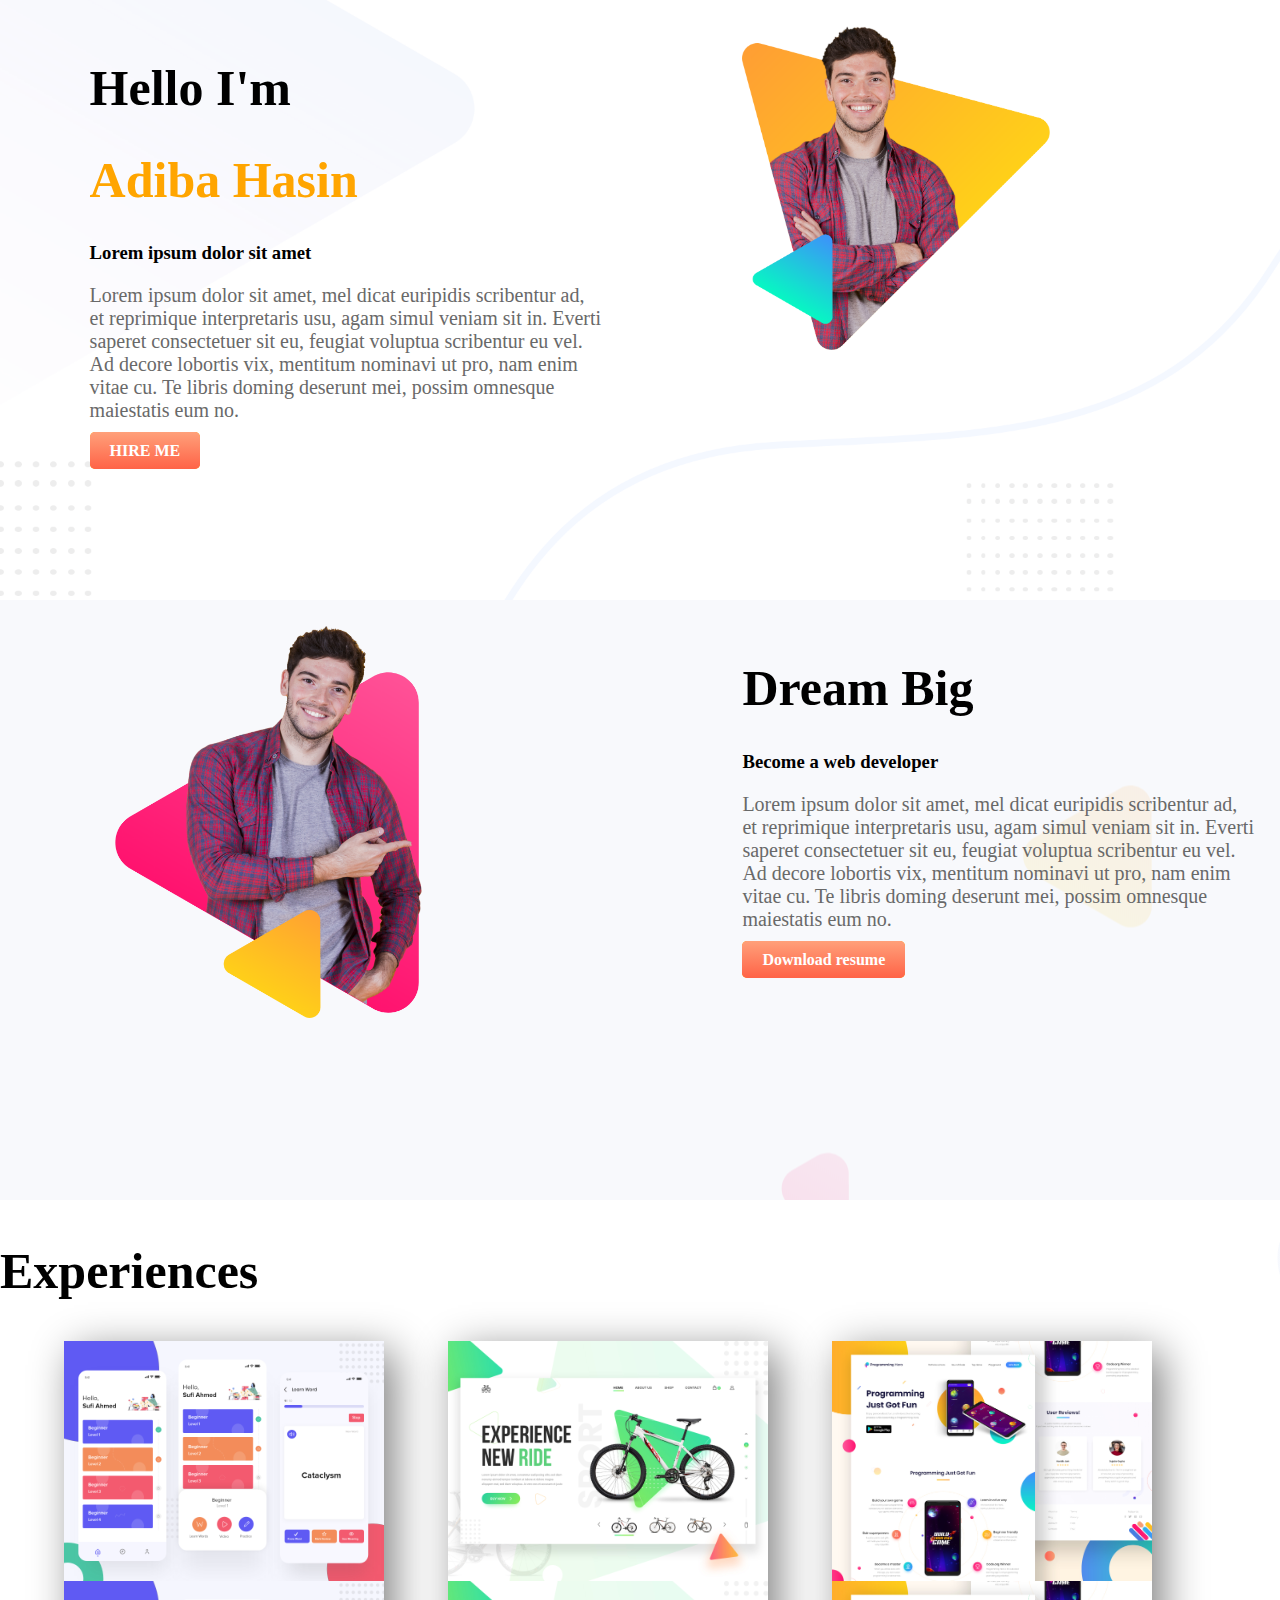
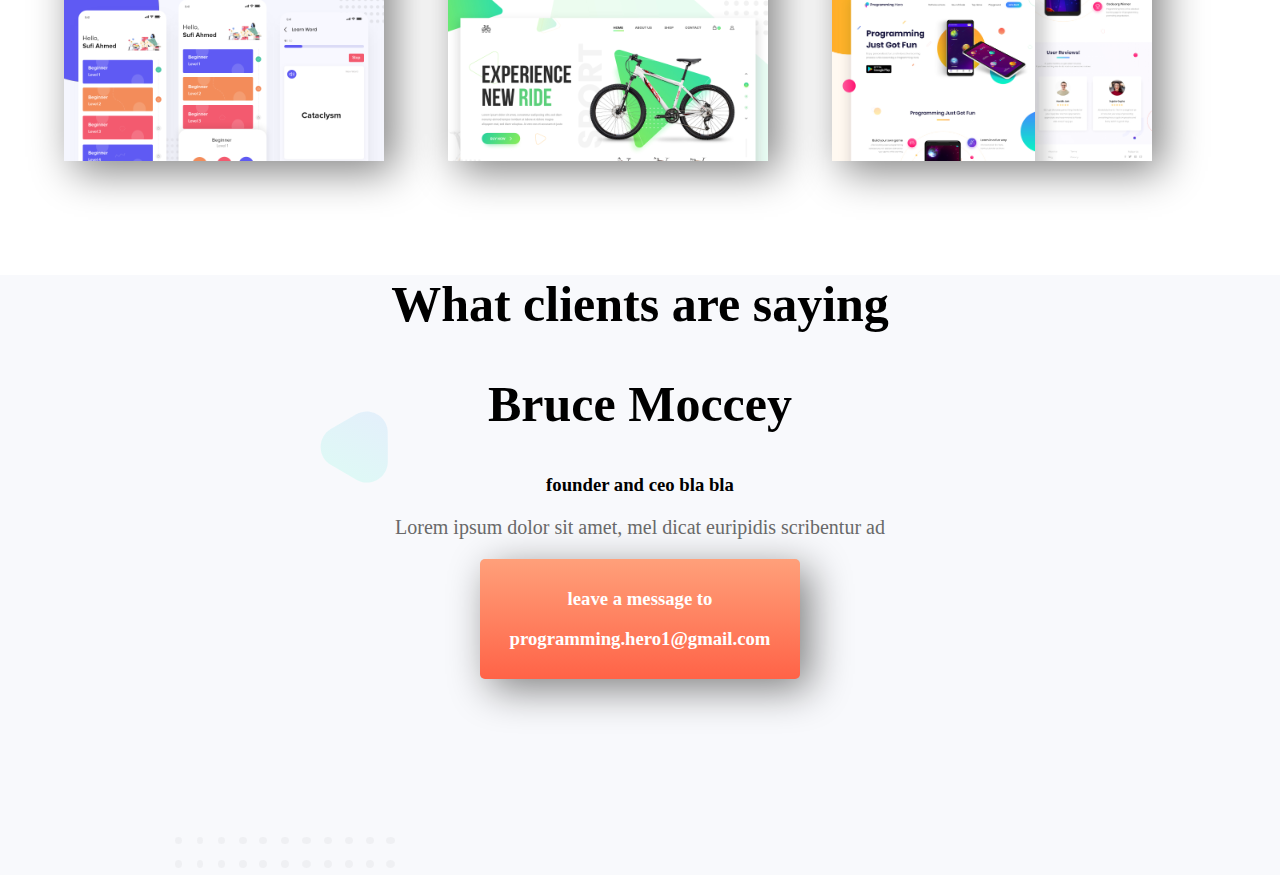
<file: index.html>
<!DOCTYPE html>
<html lang="en">
    <head>
        <meta charset="UTF-8">
        <meta name = "viewport" content="width=device-width,initial-scale=1.0">
        <meta http-equiv="X-UA-Compatible" content="ie=edge">
        <title>Adiba Hasin</title>
        <link href="https://fonts.googleapis.com/css?family=Odibee+Sans&display=swap" rel="stylesheet">
        <link rel="stylesheet" href="style.css">
    </head>
    <body>
        <section class="top-banner">
            <div class='halfwidth'>
                <h1> Hello I'm</h1>
                <h1><span class="name-highlight"> Adiba Hasin</span></h1>
                <h3> Lorem ipsum dolor sit amet</h3>
                <p>  Lorem ipsum dolor sit amet, mel dicat euripidis scribentur ad, et reprimique interpretaris usu, agam simul veniam sit in. Everti saperet consectetuer sit eu, feugiat voluptua scribentur eu vel. Ad decore lobortis vix, mentitum nominavi ut pro, nam enim vitae cu. Te libris doming deserunt mei, possim omnesque maiestatis eum no.
                </p>
                <a class="link-button" target="blank" href="google.com">HIRE ME</a>
            </div>
            <div class = "halfwidth2">
                <img src="images/peter.png"  alt=""></img>
            </div>
            </section>
            <section class="bottom">
                <div class="halfwidth2">
                    <h1> Dream Big</h1>
                    <h3>Become a web developer</h3>
                    <p>  Lorem ipsum dolor sit amet, mel dicat euripidis scribentur ad, et reprimique interpretaris usu, agam simul veniam sit in. Everti saperet consectetuer sit eu, feugiat voluptua scribentur eu vel. Ad decore lobortis vix, mentitum nominavi ut pro, nam enim vitae cu. Te libris doming deserunt mei, possim omnesque maiestatis eum no.
                    </p>
                    <a class="link-button" target="blank" href="www.google.com">Download resume</a>
                </div>
                <div class = "halfwidth2">
                    <img src="images/peter_dream.png"  alt=""></img>
                </div>
            </section>
            <section class="experience-area">
                <h2>Experiences</h2>
                <div id = "half"class="halfwidth single-experience">
                  
                </div>
                <div id = "fullstack" class="halfwidth single-experience">
                    
                </div>
                <div id ="work3" class = "halfwidth single-experience"></div>
            </section>
            <section class = "saying">
               
                    <h1>What clients are saying</h1>
                    <h2> Bruce Moccey </h2>
                    <h3> founder and ceo bla bla</h3>
                    <p> Lorem ipsum dolor sit amet, mel dicat euripidis scribentur ad</p>
                   
                    <div  id="link-button2" class="halfwidth3 single-experience"> <h3>leave a message to </h3>
                        <h3>programming.hero1@gmail.com</h3>
              
            
                </div>
            </section>
           
        </body>
    </html>
</file>
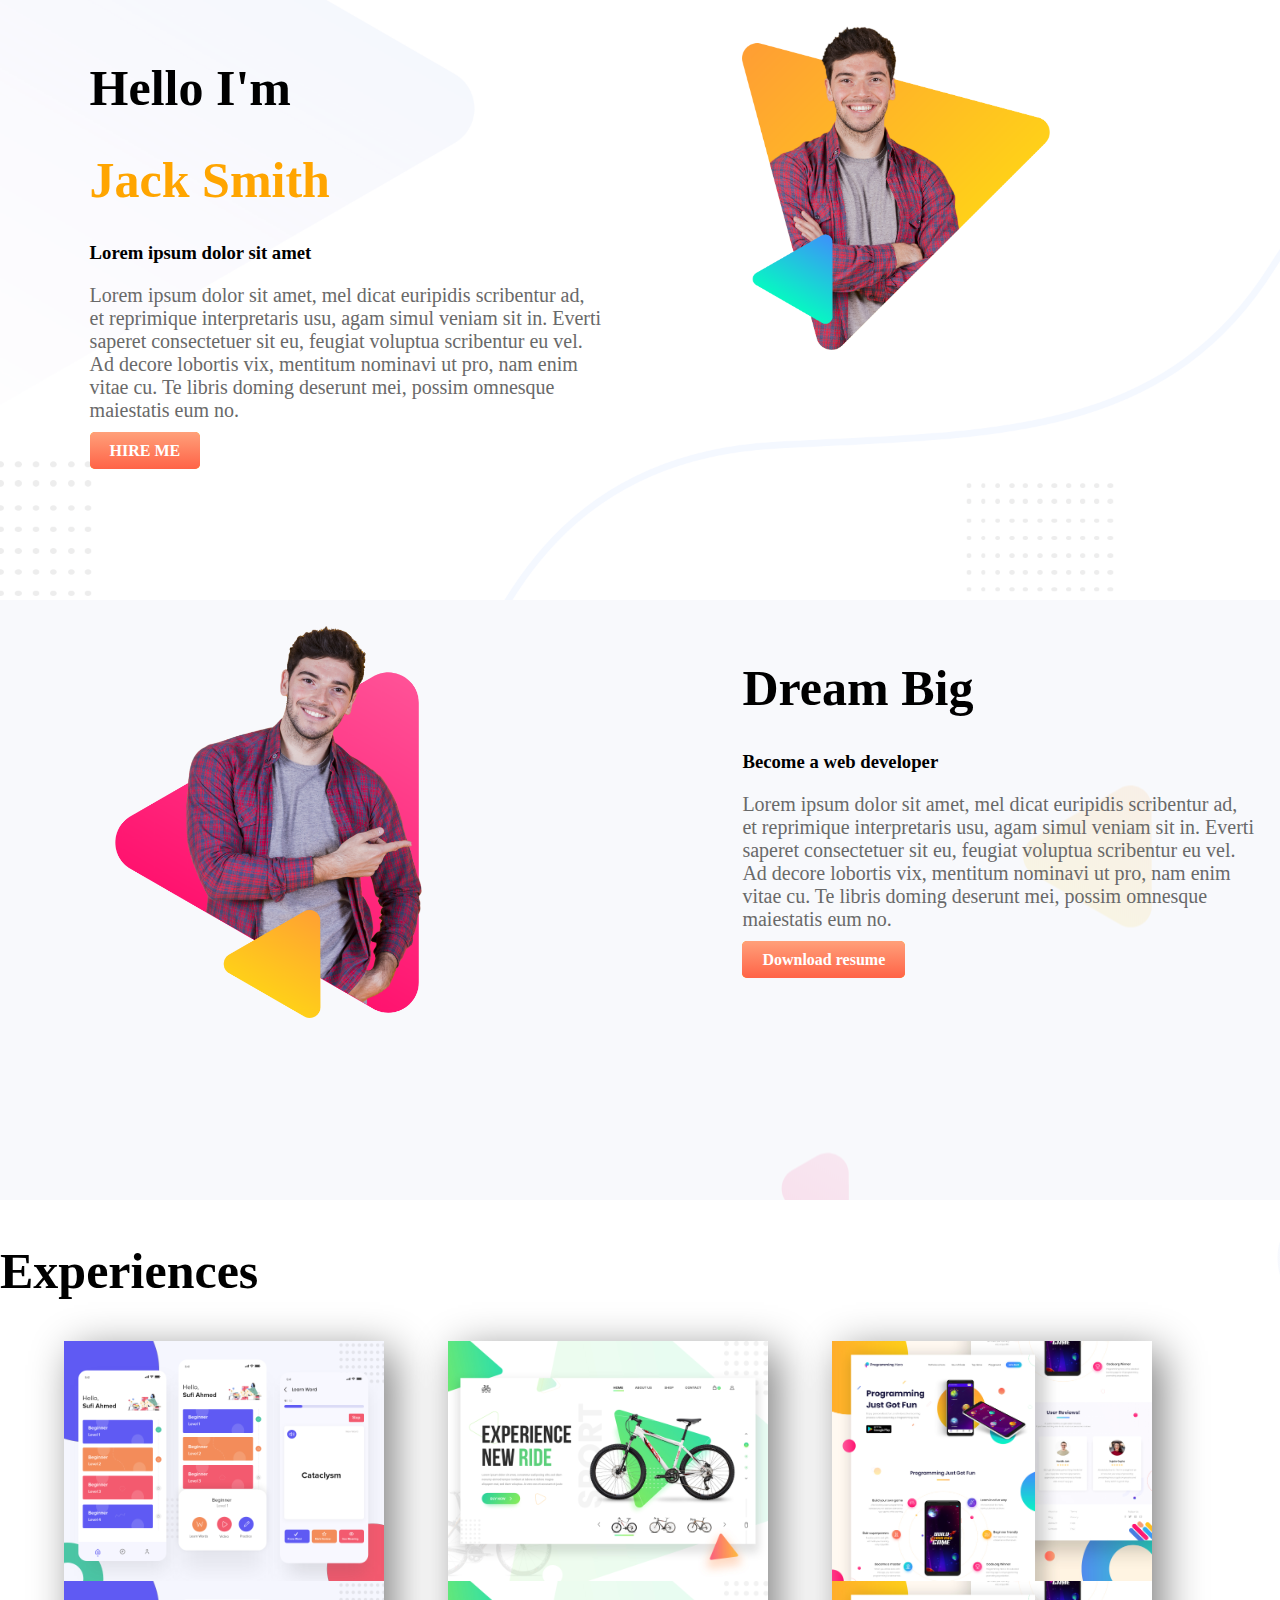
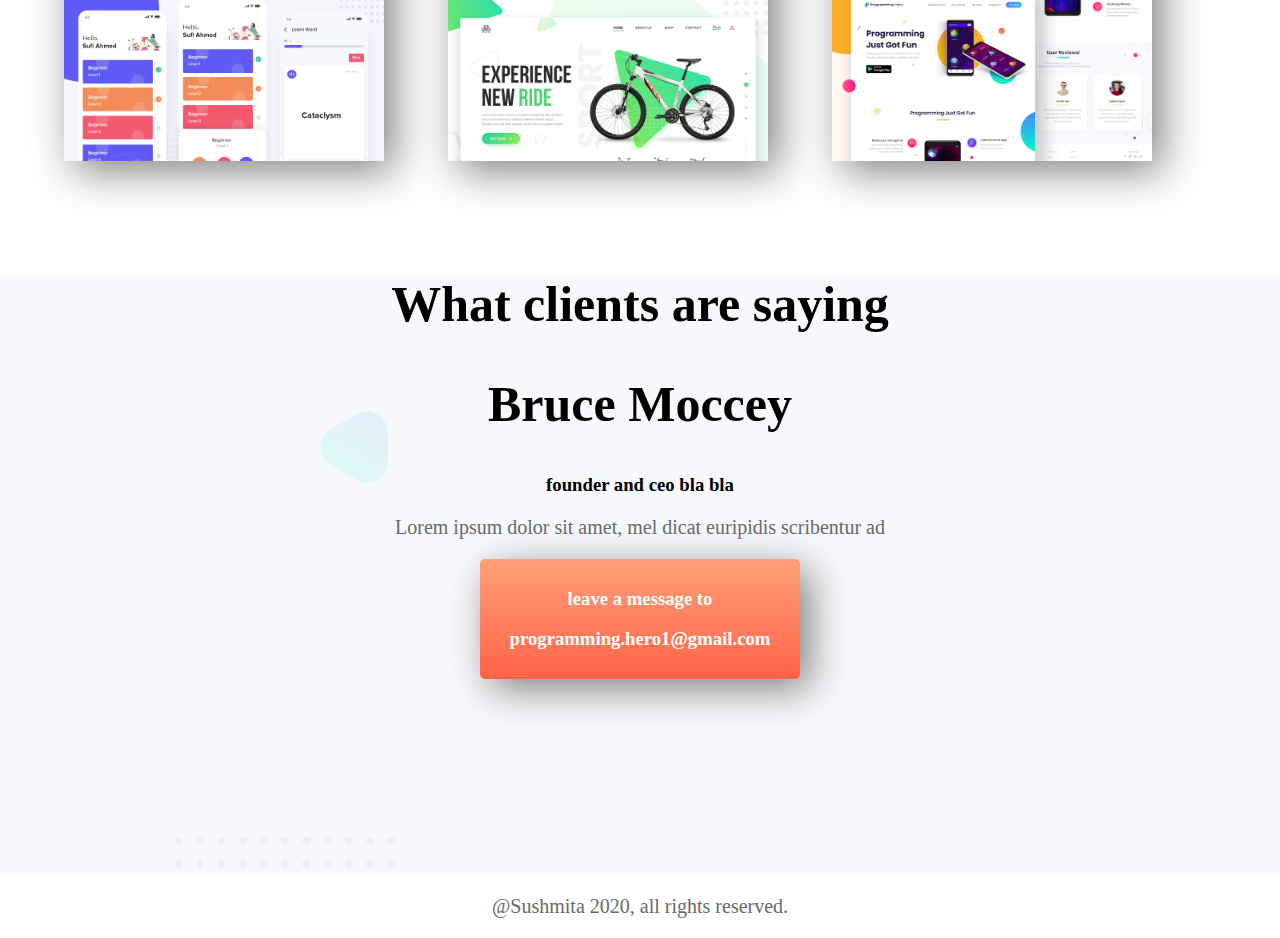
<file: Assignment1-master/index.html>
<!DOCTYPE html>
<html lang="en">
    <head>
        <meta charset="UTF-8">
        <meta name = "viewport" content="width=device-width,initial-scale=1.0">
        <meta http-equiv="X-UA-Compatible" content="ie=edge">
        <title>Sushmita</title>
        <link href="https://fonts.googleapis.com/css?family=Odibee+Sans&display=swap" rel="stylesheet">
        <link rel="stylesheet" href="style.css">
    </head>
    <body>
        <section class="top-banner">
            <div class='halfwidth'>
                <h1> Hello I'm</h1>
                <h1><span class="name-highlight"> Jack Smith</span></h1>
                <h3> Lorem ipsum dolor sit amet</h3>
                <p>  Lorem ipsum dolor sit amet, mel dicat euripidis scribentur ad, et reprimique interpretaris usu, agam simul veniam sit in. Everti saperet consectetuer sit eu, feugiat voluptua scribentur eu vel. Ad decore lobortis vix, mentitum nominavi ut pro, nam enim vitae cu. Te libris doming deserunt mei, possim omnesque maiestatis eum no.
                </p>
                <a class="link-button" target="blank" href="google.com">HIRE ME</a>
            </div>
            <div class = "halfwidth2">
                <img src="peter.png"  alt=""></img>
            </div>
            </section>
            <section class="bottom">
                <div class="halfwidth2">
                    <h1> Dream Big</h1>
                    <h3>Become a web developer</h3>
                    <p>  Lorem ipsum dolor sit amet, mel dicat euripidis scribentur ad, et reprimique interpretaris usu, agam simul veniam sit in. Everti saperet consectetuer sit eu, feugiat voluptua scribentur eu vel. Ad decore lobortis vix, mentitum nominavi ut pro, nam enim vitae cu. Te libris doming deserunt mei, possim omnesque maiestatis eum no.
                    </p>
                    <a class="link-button" target="blank" href="www.google.com">Download resume</a>
                </div>
                <div class = "halfwidth2">
                    <img src="peter_dream.png"  alt=""></img>
                </div>
            </section>
            <section class="experience-area">
                <h2>Experiences</h2>
                <div id = "half"class="halfwidth single-experience">
                  
                </div>
                <div id = "fullstack" class="halfwidth single-experience">
                    
                </div>
                <div id ="work3" class = "halfwidth single-experience"></div>
            </section>
            <section class = "saying">
               
                    <h1>What clients are saying</h1>
                    <h2> Bruce Moccey </h2>
                    <h3> founder and ceo bla bla</h3>
                    <p> Lorem ipsum dolor sit amet, mel dicat euripidis scribentur ad</p>
                   
                    <div  id="link-button2" class="halfwidth3 single-experience"> <h3>leave a message to </h3>
                        <h3>programming.hero1@gmail.com</h3>
              
            
                </div>
            </section>
            <footer>
                <p> @Sushmita 2020, all rights reserved.</p>
            </footer>
        </body>
    </html>
</file>
<file: style.css>
body{
    font-family: 'Times New Roman', Times, serif;
    margin: 0;
}
h1{
    font-size:  50px;
    
}
h2{
    font-size:50px;
}
p{
    color: dimgray;
    font-size: 20px;
}
.name-highlight{
    color:orange;
}
.halfwidth{
    float:left;
    width:40%;
    margin-left:5%;
    padding:2%;
}
.halfwidth2 img{
    width:60%;
}
.top-banner{
    background-image: url("images/header-bg.png");
    background-repeat: no-repeat;
    background-size: cover;
    
}


.link-button{
    text-decoration: none;
    background-image: linear-gradient(lightSalmon, tomato);
    background-color: orange;
    padding:10px 20px;
    border-radius: 5px;
    color:white;
    font-weight:700;

}
.bottom{
    background-image: url("images/biography-bg.png");
    background-repeat: no-repeat;
    background-position: right;
    
   
}
section{
    height: 600px;
}

.halfwidth2{
    float: right;
    width: 40%;
    margin-left:5%;
    padding:2%;
}
.single-experience{
    box-shadow: 10px 10px 40px gray;
    box-sizing: border-box;
    height: 70%;
    width:25%;
    background-color: white;
}
#link-button2{
    text-decoration: none;
    background-image: linear-gradient(lightSalmon, tomato);
    background-color: orange;
    padding:10px 20px;
    border-radius: 5px;
    color:white;
    font-weight:700;
    height: 20%;
    width: 25%;
    box-sizing: border-box;
    
    
   
}
#half{
    background-image: url("images/work-1.png");
    background-size: contain;

}
#fullstack{
   background-image: url("images/work-2.jpg");
   background-size: contain;
}
#work3{
    background-image: url("images/work-3.jpg");
    background-size: contain;
    
}

footer p{
    text-align: center;
}
.saying{
    text-align: center;
    background-image: url("images/biography-bg.png");


}
.content{
    text-align: center;
}
.experience-area{
    background-image: url("images/latest-work-bg.png");
    background-repeat: no-repeat;
    background-position: left;
}
.halfwidth3{
    float:center;
    width:40%;
    margin-left:auto;
    margin-right: auto;
    padding:2%;
}
</file>
<file: Assignment1-master/style.css>
body{
    font-family: 'Times New Roman', Times, serif;
    margin: 0;
}
h1{
    font-size:  50px;
    
}
h2{
    font-size:50px;
}
p{
    color: dimgray;
    font-size: 20px;
}
.name-highlight{
    color:orange;
}
.halfwidth{
    float:left;
    width:40%;
    margin-left:5%;
    padding:2%;
}
.halfwidth2 img{
    width:60%;
}
.top-banner{
    background-image: url("header-bg.png");
    background-repeat: no-repeat;
    background-size: cover;
}


.link-button{
    text-decoration: none;
    background-image: linear-gradient(lightSalmon, tomato);
    background-color: orange;
    padding:10px 20px;
    border-radius: 5px;
    color:white;
    font-weight:700;

}
.bottom{
    background-image: url("biography-bg.png");
    background-repeat: no-repeat;
    background-position: right;
    
   
}
section{
    height: 600px;
}

.halfwidth2{
    float: right;
    width: 40%;
    margin-left:5%;
    padding:2%;
}
.single-experience{
    box-shadow: 10px 10px 40px gray;
    box-sizing: border-box;
    height: 70%;
    width:25%;
    background-color: white;
}
#link-button2{
    text-decoration: none;
    background-image: linear-gradient(lightSalmon, tomato);
    background-color: orange;
    padding:10px 20px;
    border-radius: 5px;
    color:white;
    font-weight:700;
    height: 20%;
    width: 25%;
    box-sizing: border-box;
    
    
   
}
#half{
    background-image: url("latest-work/work-1.png");
    background-size: contain;

}
#fullstack{
   background-image: url("latest-work/work-2.jpg");
   background-size: contain;
}
#work3{
    background-image: url("latest-work/work-3.jpg");
    background-size: contain;
    
}

footer p{
    text-align: center;
}
.saying{
    text-align: center;
    background-image: url("biography-bg.png");


}
.content{
    text-align: center;
}
.experience-area{
    background-image: url("latest-work-bg.png");
    background-repeat: no-repeat;
    background-position: left;
}
.halfwidth3{
    float:center;
    width:40%;
    margin-left:auto;
    margin-right: auto;
    padding:2%;
}
</file>
